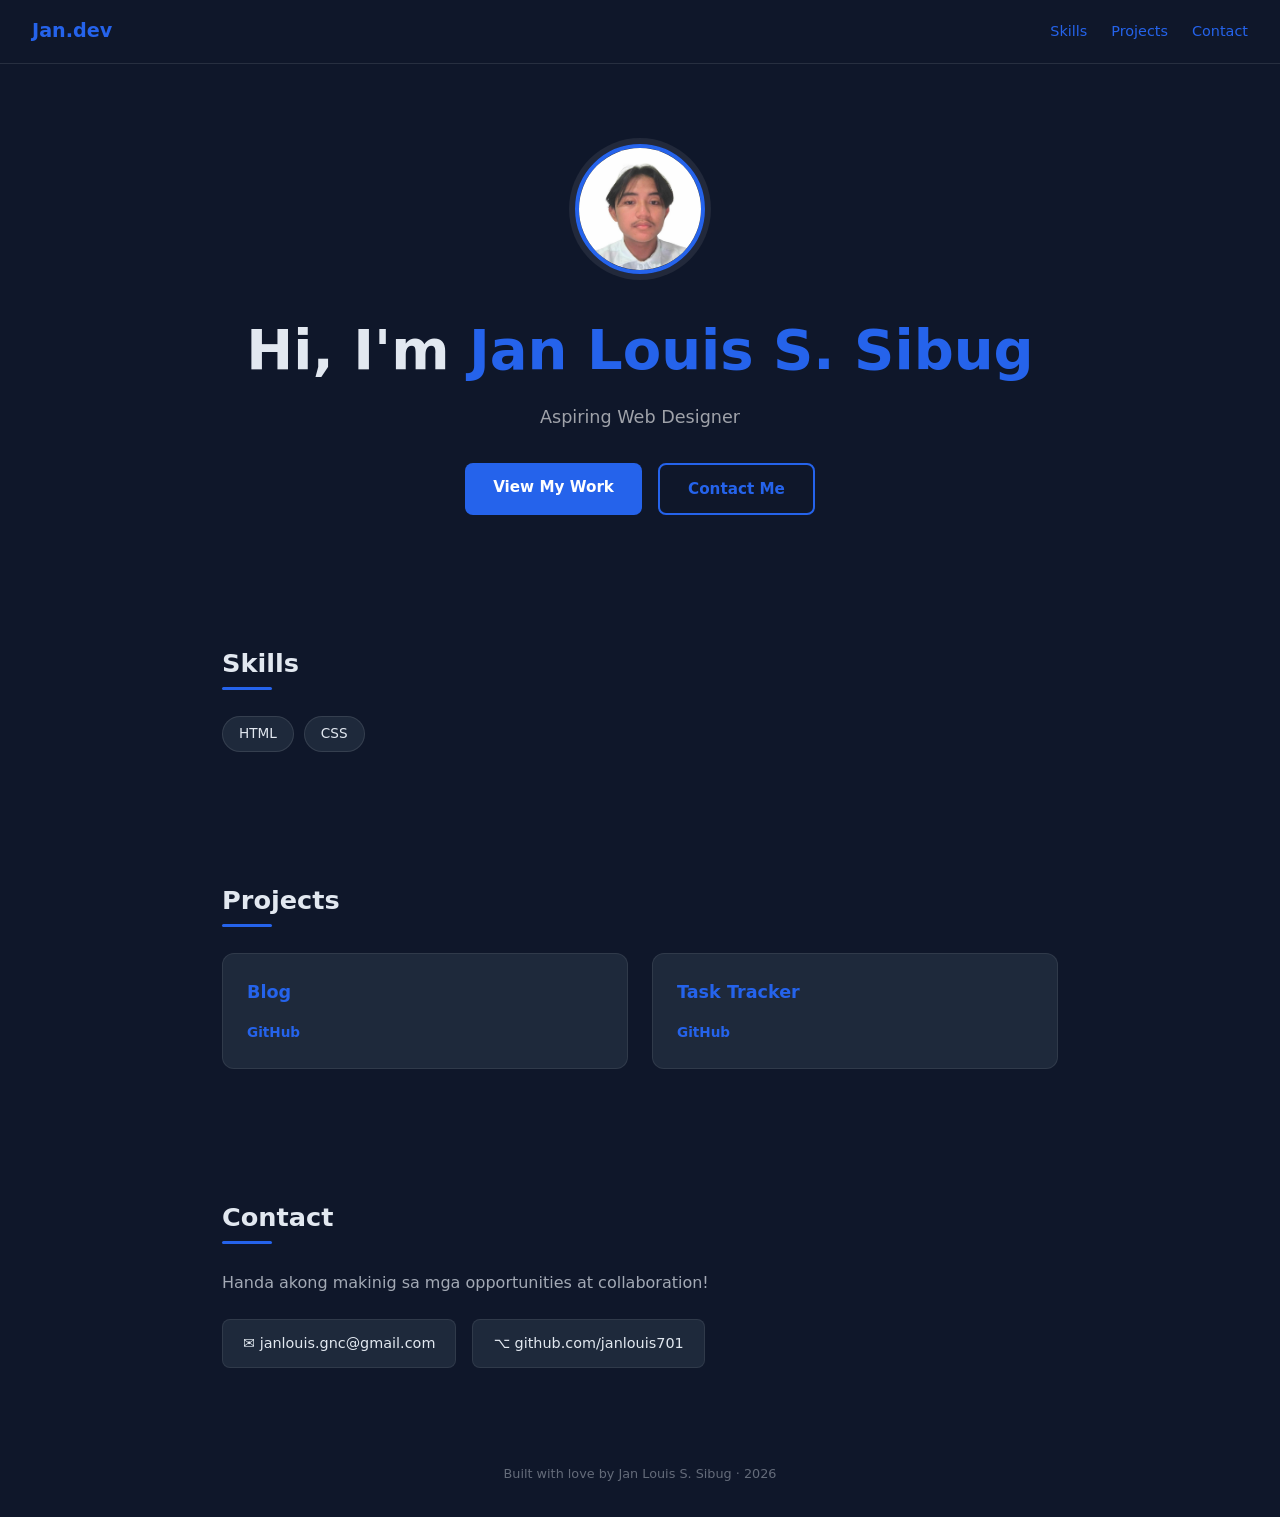
<file: index.html>
<!DOCTYPE html>
<html lang="en">
<head>
<meta charset="UTF-8">
<meta name="viewport" content="width=device-width, initial-scale=1.0">
<title>Jan Louis S. Sibug — Portfolio</title>
<style>
  *, *::before, *::after { box-sizing: border-box; margin: 0; padding: 0; }
  :root { --primary: #2563EB; --bg: #0F172A; --text: #E2E8F0; --card: #1E293B; }
  body { background: var(--bg); color: var(--text); font-family: 'Segoe UI', system-ui, sans-serif; line-height: 1.6; }
  a { color: var(--primary); text-decoration: none; }
  a:hover { text-decoration: underline; }
  nav { display: flex; justify-content: space-between; align-items: center; padding: 1rem 2rem; border-bottom: 1px solid rgba(255,255,255,0.1); position: sticky; top: 0; background: var(--bg); z-index: 100; }
  .nav-logo { font-size: 1.2rem; font-weight: 700; color: var(--primary); }
  .nav-links { display: flex; gap: 1.5rem; font-size: 0.9rem; }
  .hero { text-align: center; padding: 5rem 2rem 4rem; }
  .hero-photo { margin-bottom: 1.5rem; }
  .hero h1 { font-size: clamp(2rem, 5vw, 3.5rem); font-weight: 800; margin-bottom: 0.5rem; }
  .hero h1 span { color: var(--primary); }
  .hero .role { font-size: 1.1rem; color: rgba(255,255,255,0.6); margin-bottom: 1.5rem; }
  .hero .bio { max-width: 600px; margin: 0 auto 2rem; opacity: 0.8; }
  .cta-group { display: flex; gap: 1rem; justify-content: center; flex-wrap: wrap; }
  .btn { padding: 0.75rem 1.75rem; border-radius: 8px; font-weight: 600; font-size: 0.95rem; transition: opacity 0.2s; }
  .btn-primary { background: var(--primary); color: #fff; }
  .btn-outline { border: 2px solid var(--primary); color: var(--primary); }
  .btn:hover { opacity: 0.85; }
  section { padding: 4rem 2rem; max-width: 900px; margin: 0 auto; }
  h2.section-title { font-size: 1.6rem; font-weight: 700; margin-bottom: 2rem; position: relative; display: inline-block; }
  h2.section-title::after { content: ''; position: absolute; bottom: -6px; left: 0; width: 50px; height: 3px; background: var(--primary); border-radius: 2px; }
  .skills-wrap { display: flex; flex-wrap: wrap; gap: 10px; }
  .skill-badge { background: var(--card); border: 1px solid rgba(255,255,255,0.1); padding: 6px 16px; border-radius: 999px; font-size: 0.85rem; }
  .projects-grid { display: grid; grid-template-columns: repeat(auto-fit, minmax(260px, 1fr)); gap: 1.5rem; }
  .project-card { background: var(--card); border-radius: 12px; padding: 1.5rem; border: 1px solid rgba(255,255,255,0.08); transition: transform 0.2s, box-shadow 0.2s; }
  .project-card:hover { transform: translateY(-4px); box-shadow: 0 12px 30px rgba(0,0,0,0.3); }
  .project-card h3 { font-size: 1.1rem; margin-bottom: 0.5rem; color: var(--primary); }
  .project-card p { font-size: 0.9rem; opacity: 0.8; margin-bottom: 0.5rem; }
  .project-card .tech { font-size: 0.8rem; opacity: 0.55; font-style: italic; }
  .proj-links { margin-top: 1rem; display: flex; gap: 1rem; }
  .proj-links a { font-size: 0.85rem; font-weight: 600; }
  .contact-grid { display: flex; gap: 1rem; flex-wrap: wrap; }
  .contact-link { display: flex; align-items: center; gap: 8px; background: var(--card); padding: 0.75rem 1.25rem; border-radius: 8px; border: 1px solid rgba(255,255,255,0.08); font-size: 0.9rem; transition: border-color 0.2s; color: var(--text); }
  .contact-link:hover { border-color: var(--primary); text-decoration: none; }
  footer { text-align: center; padding: 2rem; opacity: 0.4; font-size: 0.8rem; }
</style>
</head>
<body>
<nav>
  <div class="nav-logo">Jan.dev</div>
  <div class="nav-links">
    <a href="#skills">Skills</a>
    <a href="#projects">Projects</a>
    <a href="#contact">Contact</a>
  </div>
</nav>
<div class="hero">
  <div class="hero-photo"><img src="[data-uri]" alt="Jan Louis S. Sibug" style="width:130px;height:130px;object-fit:cover;border-radius:50%;border:4px solid #2563EB;box-shadow:0 0 0 6px rgba(255,255,255,0.08);" /></div>
  <h1>Hi, I'm <span>Jan Louis S. Sibug</span></h1>
  <p class="role">Aspiring Web Designer</p>
  <p class="bio"></p>
  <div class="cta-group">
    <a href="#projects" class="btn btn-primary">View My Work</a>
    <a href="#contact" class="btn btn-outline">Contact Me</a>
  </div>
</div>
<section id="skills">
  <h2 class="section-title">Skills</h2>
  <div class="skills-wrap">
    <span class="skill-badge">HTML</span>
    <span class="skill-badge">CSS</span>
  </div>
</section>
<section id="projects">
  <h2 class="section-title">Projects</h2>
  <div class="projects-grid">
    <div class="project-card">
      <h3>Blog</h3>
      <p></p>
      <p class="tech"></p>
      <div class="proj-links">
        <a href="https://github.com/janlouis791-ops/janlouis.portfolio/tree/main/blog" target="_blank">GitHub</a>
      </div>
    </div>
    <div class="project-card">
      <h3>Task Tracker</h3>
      <p></p>
      <p class="tech"></p>
      <div class="proj-links">
        <a href="https://github.com/janlouis791-ops/janlouis.portfolio/tree/main/task_tracker" target="_blank">GitHub</a>
      </div>
    </div>
  </div>
</section>
<section id="contact">
  <h2 class="section-title">Contact</h2>
  <p style="opacity:0.7;margin-bottom:1.5rem;">Handa akong makinig sa mga opportunities at collaboration!</p>
  <div class="contact-grid">
    <a href="mailto:janlouis.gnc@gmail.com" class="contact-link">✉ janlouis.gnc@gmail.com</a>
    <a href="https://github.com/janlouis701" target="_blank" class="contact-link">⌥ github.com/janlouis701</a>
  </div>
</section>
<footer>Built with love by Jan Louis S. Sibug · 2026</footer>
</body>
</html>
</file>
